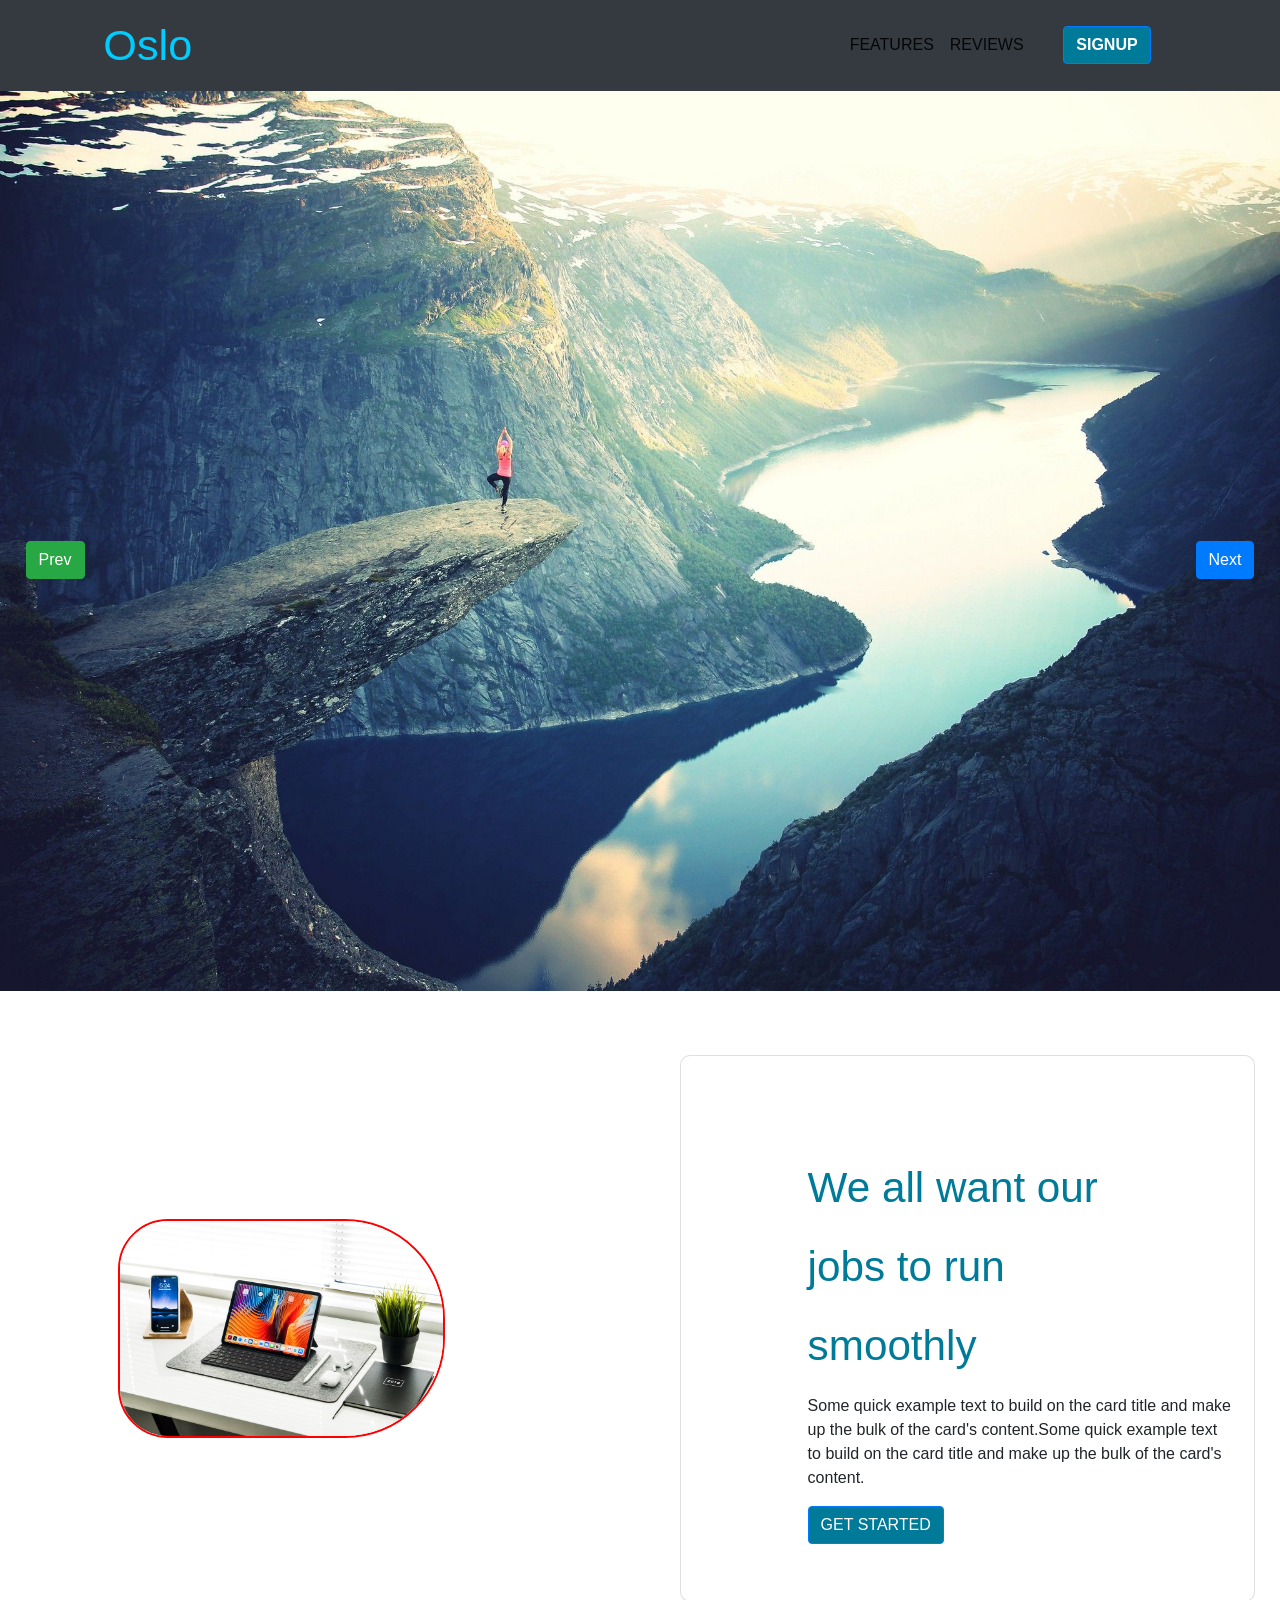
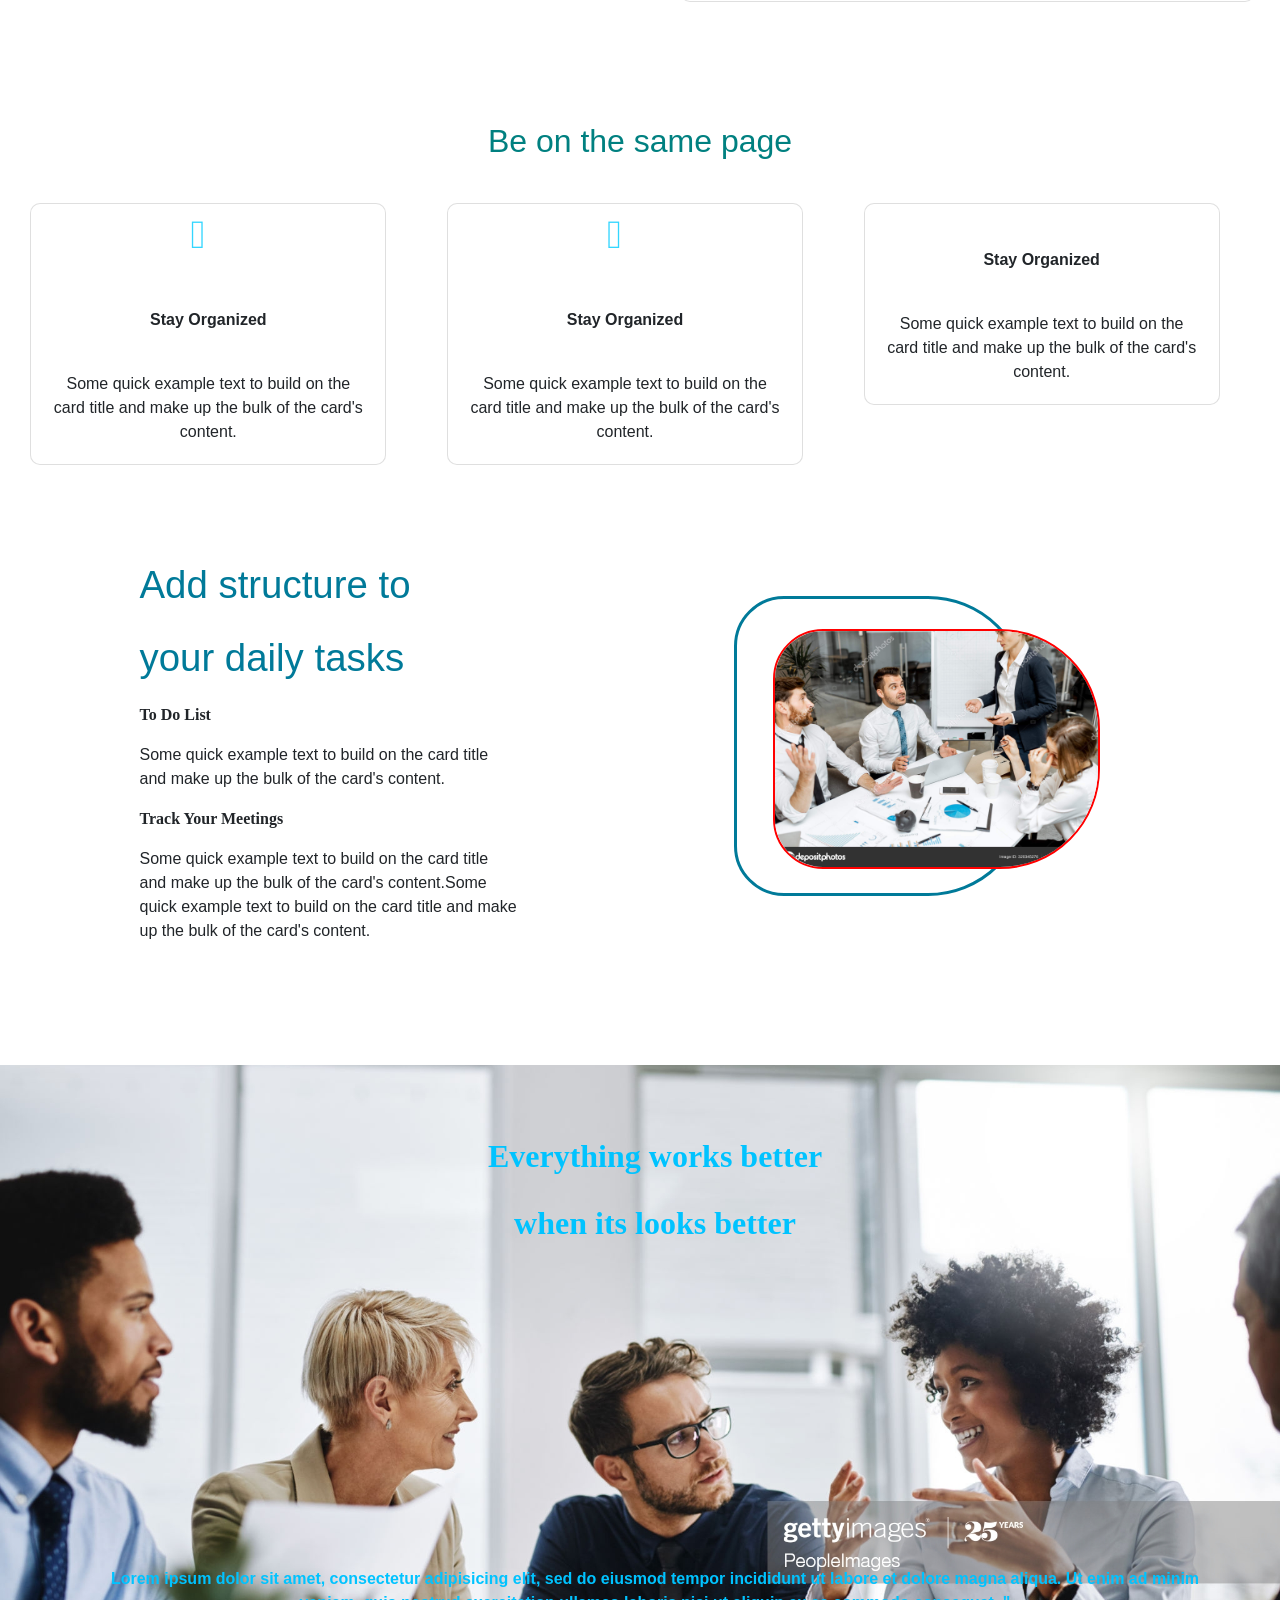
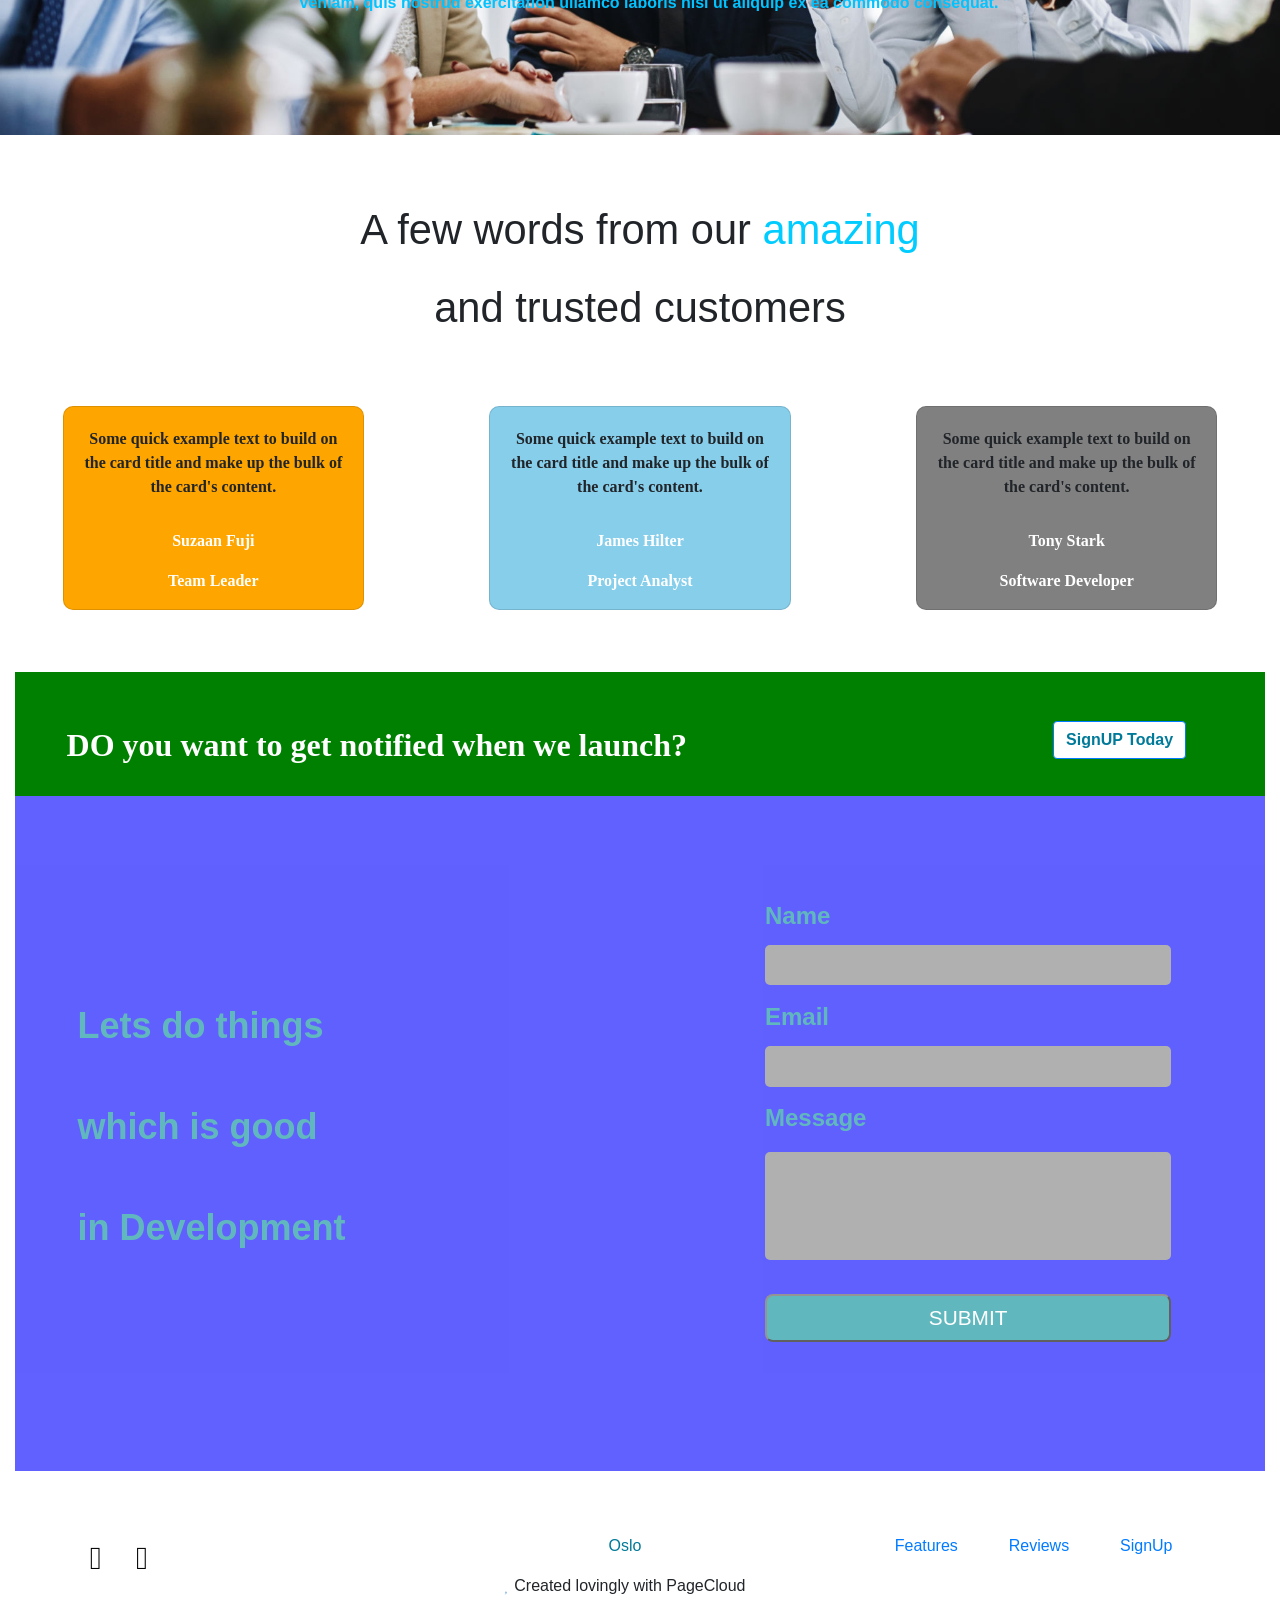
<file: index.html>
<!doctype html>
<html lang="en">
  <head>
    <!-- Required meta tags -->
    <meta charset="utf-8">
    <meta name="viewport" content="width=device-width, initial-scale=1, shrink-to-fit=no">

    <!-- Bootstrap CSS -->
    <link rel="stylesheet" href="https://cdn.jsdelivr.net/npm/bootstrap@4.5.3/dist/css/bootstrap.min.css" integrity="sha384-TX8t27EcRE3e/ihU7zmQxVncDAy5uIKz4rEkgIXeMed4M0jlfIDPvg6uqKI2xXr2" crossorigin="anonymous">

    <link rel="stylesheet" href="https://cdnjs.cloudflare.com/ajax/libs/font-awesome/4.7.0/css/font-awesome.min.css">
    <link rel="stylesheet" href="slideshow.css">

    <title>OSLO</title>
    <style>
      #prev1{
        z-index: 100;
        position: absolute;
        top: 50vh;
        left: 2%;
      }
       #next1{
        z-index: 101;
        position: absolute;
        top: 50vh;
        right: 2%;
      }
      </style>
  </head>
  <body>
    
	 <nav class="navbar navbar-expand-lg navbar-light bg-dark">
      <a class="navbar-brand" href="#" style="font-size:270%; color: #00ccff; margin-left: 7%;">Oslo</a>
      <button class="navbar-toggler" type="button" data-toggle="collapse" data-target="#navbarSupportedContent" aria-controls="navbarSupportedContent" aria-expanded="false" aria-label="Toggle navigation">
        <span class="navbar-toggler-icon"></span>
      </button>

      <div class="collapse navbar-collapse" id="navbarSupportedContent">
         
         <div style="margin-left:60%;"> 
            <ul class="navbar-nav mr-auto" >
              <li class="nav-item active" style="float: right; display: inline-block;">
                <a class="nav-link" href="#">FEATURES <span class="sr-only">(current)</span></a>
              </li>
              <li class="nav-item active" style="float: right; display: inline-block;">
                <a class="nav-link" href="#">REVIEWS</a>
              </li>
              
            </ul>
         </div>   
         

         <button class="btn btn-primary" style ="margin-left:3%; background-color: #007a99; color:white; font-weight: bold;">SIGNUP</button>
        
      </div>
    </nav>

    <section id='sec1'>

       <div class="d1">
  <ul class="d2">
		<li class="slideshow"><img src="first.jpg" alt="image loading" width="100%" class="img"></li>
		<li class="slideshow"><img src="second.jpg" alt="image loading" width="100%" class="img"></li>
		<li class="slideshow"><img src="four.jpg" alt="image loading" width="100%" class="img"></li>
		<li class="slideshow"><img src="three.jpg" alt="image loading"  width="100%" class="img"></li>	
	</ul>

<button type="button" id="prev1" class="btn btn-success">Prev</button>
<button type="button" id="next1" class="btn btn-primary">Next</button>
	</div>

        
    </section>

    <section class="about" style=" height: auto; padding-top: 5%">

        <div class="row">

            <div class="col-sm-12 col-md-6 col-lg-6 col-xl-6" style="position: relative; height:600px;">

                <div class="imgborder">
                </div>

                <img src="lappy.jpg" alt="hello" width="300" height="250" class="image-fluid">                    
                       
            </div>

            <div class=" col-sm-12 col-md-6 col-lg-6 col-xl-6" style="">
                <div class="card" style="">         
                  <div class="card-body">
                    <p class="cl4">We all want our</p>
                    <p class="cl5">jobs to run</p>
                    <p class="cl6">smoothly</p>

                    <p class="card-text" style="margin-left: 20%;">Some quick example text to build on the card title and make up the bulk of the card's content.Some quick example text to build on the card title and make up the bulk of the card's content.</p>

                    <button class="btn btn-primary" style="background-color: #007a99;margin-left: 20%; margin-bottom: 7%;">GET STARTED</button>

                    
                  </div>
                </div>
           </div>
        </div>   
        
    </section>

    <section  class="container-fluid">
        <p class="cl7">Be on the same page</p>
        <div class="row" style="width:100%; "> 

            <div class="col-sm-4">
                <div class="card">
                  <i class="fas fa-bars" style="font-size: 250%; color: #33d6ff;margin-left: 45%; "></i><br>
                  <div class="card-body">
                    <p  style="text-align:center;"><b>Stay Organized</b></p><br>
                    <p class="card-text" style="text-align:center;">Some quick example text to build on the card title and make up the bulk of the card's content.</p>
                    
                  </div>
               </div>
             </div>  

           <div class="col-sm-4">
                <div class="card">
                  <i class="fas fa-briefcase" style="font-size: 250%; color: #33d6ff;margin-left: 45%; "></i><br>
                  <div class="card-body">
                    <p  style="text-align:center;"><b>Stay Organized</b></p><br>
                    <p class="card-text" style="text-align:center;">Some quick example text to build on the card title and make up the bulk of the card's content.</p>
                    
                  </div>
                </div>
            </div>    
            
            <div class="col-sm-4">
                <div class="card" style=" border-radius: 10px;margin-left: 4%; margin-right: 4%;">
                  <i class="fas fa-handshake cl8"></i><br>
                  <div class="card-body">
                    <p  style="text-align: center"><b>Stay Organized</b></p><br>
                    <p class="card-text" style="text-align:center;">Some quick example text to build on the card title and make up the bulk of the card's content.</p>
                    
                  </div>
                </div>
            </div>    
        </div>
    </section>     

    <section style="height:auto">

        <div class="row" style=" ">

          <div class=" col-sm-12 col-md-6 col-lg-6 col-xl-6" style=" ">  
                <div class="card" style="padding-right: 10%;border:none" >         
                  <div class="card-body">
                    <p class="cl9">Add structure to </p>
                    <p class="cl10">your daily tasks</p>
                    
                    <p><strong style=" font-family:Times New Roman;margin-left: 20%;">To Do List</strong></p>  
                    <p class="card-text" style="margin-left: 20%;">Some quick example text to build on the card title and make up the bulk of the card's content.</p>
                    <p><strong style=" font-family:Times New Roman;margin-left: 20%;">Track Your Meetings</strong></p> 
                    <p class="card-text" style="margin-left: 20%;">Some quick example text to build on the card title and make up the bulk of the card's content.Some quick example text to build on the card title and make up the bulk of the card's content.</p>
                    
                  </div>
                </div> 
            </div>  

          <div class="col-sm-12 col-md-6 col-lg-6 col-xl-6" style="position: relative;height:600px;">

               <div class="imgborder cl11">
               </div>

                <img src="meeting.jpg" alt="hello" width="300" height="250" class="image-fluid cl12">              
                   
            </div>

         </div>                  
    </section>

    <section style="">

        <div class="container-fluid cl13">


                <p class="cl14">Everything works better </p>

                <p class="cl15"> when its looks better</p>

                <p class="cl16">Lorem ipsum dolor sit amet, consectetur adipisicing elit, sed do eiusmod tempor incididunt ut labore et dolore magna aliqua. Ut enim ad minim veniam,
                quis nostrud exercitation ullamco laboris nisi ut aliquip ex ea commodo consequat. 
                "</p>
            
        </div>    
        
    </section>


    <section class="container-fluid" style="padding-top: 5%;">
        <p class="cl17">A few words from our <span style="color:#00ccff;"> amazing </span></p>
        <p class="cl18"> and trusted customers</p>

       <div class="row" style=" padding-bottom: 5%;">

        <div class="col-sm-4">
            <div class="card cl19">          
              <div class="card-body">            
                <p class="card-text" style="text-align: center;">Some quick example text to build on the card title and make up the bulk of the card's content.</p>
              </div>
              <div style="text-align: center; margin-top: 10px;">
                  
                  <p class="cl20">Suzaan Fuji</p>
                  <p  style="text-align: center;color: white;">Team Leader</p>
              </div>   
            </div>
        </div>  


      <div class="col-sm-4">
            <div class="card cl21">          
              <div class="card-body">            
                <p class="card-text" style="text-align: center;">Some quick example text to build on the card title and make up the bulk of the card's content.</p>
              </div>
              <div style="text-align: center; margin-top: 10px;">
                  
                  <p class="cl22">James Hilter</p>
                  <p class="cl23">Project Analyst</p>
              </div>   
            </div>
       </div> 

        <div class="col">
            <div class="card cl24">          
              <div class="card-body">            
                <p class="card-text" style="text-align: center;">Some quick example text to build on the card title and make up the bulk of the card's content.</p>
              </div>
              <div style="text-align: center; margin-top: 10px;">
                  
                  <p class="cl25">Tony Stark</p>
                  <p class="cl26">Software Developer</p>
              </div>   
            </div>
       </div>

       

      </div>  
    </section>

    <section class="container-fluid" style=" ">

      <div class="container-fluid" style=" width:100%;background-color: green; padding-bottom: 3%;">


            <p class="cl27">DO you want to get notified when we launch?</p>

            <button type="submit" class="btn btn-primary cl28">SignUP Today</button>
                                
            
      </div>

      <div class="container-fluid cl29" >

            <div class="row"  style="background-color: blue; opacity: 62%; height:auto;  ">

                <div  class="col-sm-6 col-md-6 col-lg-6 col-xl-6" style=" position: relative; height:675px; ">

                    <p class="cl30"><strong>Lets do things </strong></p>

                    <p class="cl31"><strong>which is good</strong></p>

                    <p class="cl32"><strong> in Development</strong></p>

                </div>

                <div class="col-sm-6 col-md-6 col-lg-6 col-xl-6" style="height:675px; padding-left: 10%; padding-top: 8%; position:relative;" >

                    <label for="name" style="color: #008E97;top:15%;font-weight: bold; font-size:150%; position: absolute;">Name</label><br>

                    <input id="name" name="name" class="cl33"><br>

                    <label for="email" style="top:30%;color: #008E97;font-weight: bold;font-size:150%;position: absolute; ">Email</label><br>

                    <input id="email" name="email"  class="cl34"><br>

                    <label for="message" style="top: 45%;color: #008E97; font-weight: bold;font-size:150%; position: absolute;">Message</label><br>

                    <input id="message" name="message" class="cl35">

                    <button type="submit" class="cl36">SUBMIT</button>

                      
                </div>
                
            </div> 

        </div>    
        
    </section>

    <footer class="container-fluid" >

        <div class="row" style="width:100%;height:auto;">
        
            <div class="col-sm-4" style=" height:30px; margin-top: 5%; " >
                <ul >
                  <li style="list-style: none;float: left; margin-left:10%; "><a href="https://www.facebook.com"><i class="fab fa-facebook-square" style="font-size: 200%;color:black; 
                    "></i></a></li>
                  <li style="list-style: none;float: left;margin-left:10%; "><a href="https://www.intagram.com"><i class="fab fa-instagram-square" style="font-size: 200%; color:black;
                    "></i></a></li>
                  <li style="list-style: none;float: left;margin-left:10%;"><a href="https://www.twitter.com"><i class="fab fa-twitter-square" style="font-size: 200%;color:black;
                     "></i></a></li>
                  <li style="list-style: none; float: left;margin-left:10%; "><a href="https://www.messenger.com"><i class="fab fa-facebook-messenger" style="font-size: 200%;color:black;
                 "></i></a></li>

                 </ul>
                
            </div>

          <div class="col-sm-4" style=" margin-top: 5%;">
            <p style=" color:#007a99; text-align: center">Oslo</p>
            <p style="text-align: center;"><i class="fas fa-heart" style="color: #76ABDF;"></i>&nbsp;Created lovingly with PageCloud</p>
          </div>

          <div class="col-sm-4" style="margin-top: 5%;"> 
            <a class="" style="margin-left: 12%;">Features</a>  
            <a class="" style="margin-left:12%;">Reviews</a>
            <a class="" style="margin-left: 12%;">SignUp</a>
          </div>    

        </div>      
        
    </footer>
    <script
  src="https://code.jquery.com/jquery-3.5.1.js"
  integrity="sha256-QWo7LDvxbWT2tbbQ97B53yJnYU3WhH/C8ycbRAkjPDc="
  crossorigin="anonymous"></script>

  <script src="web1.js"></script>
  </body>
</html>
</file>
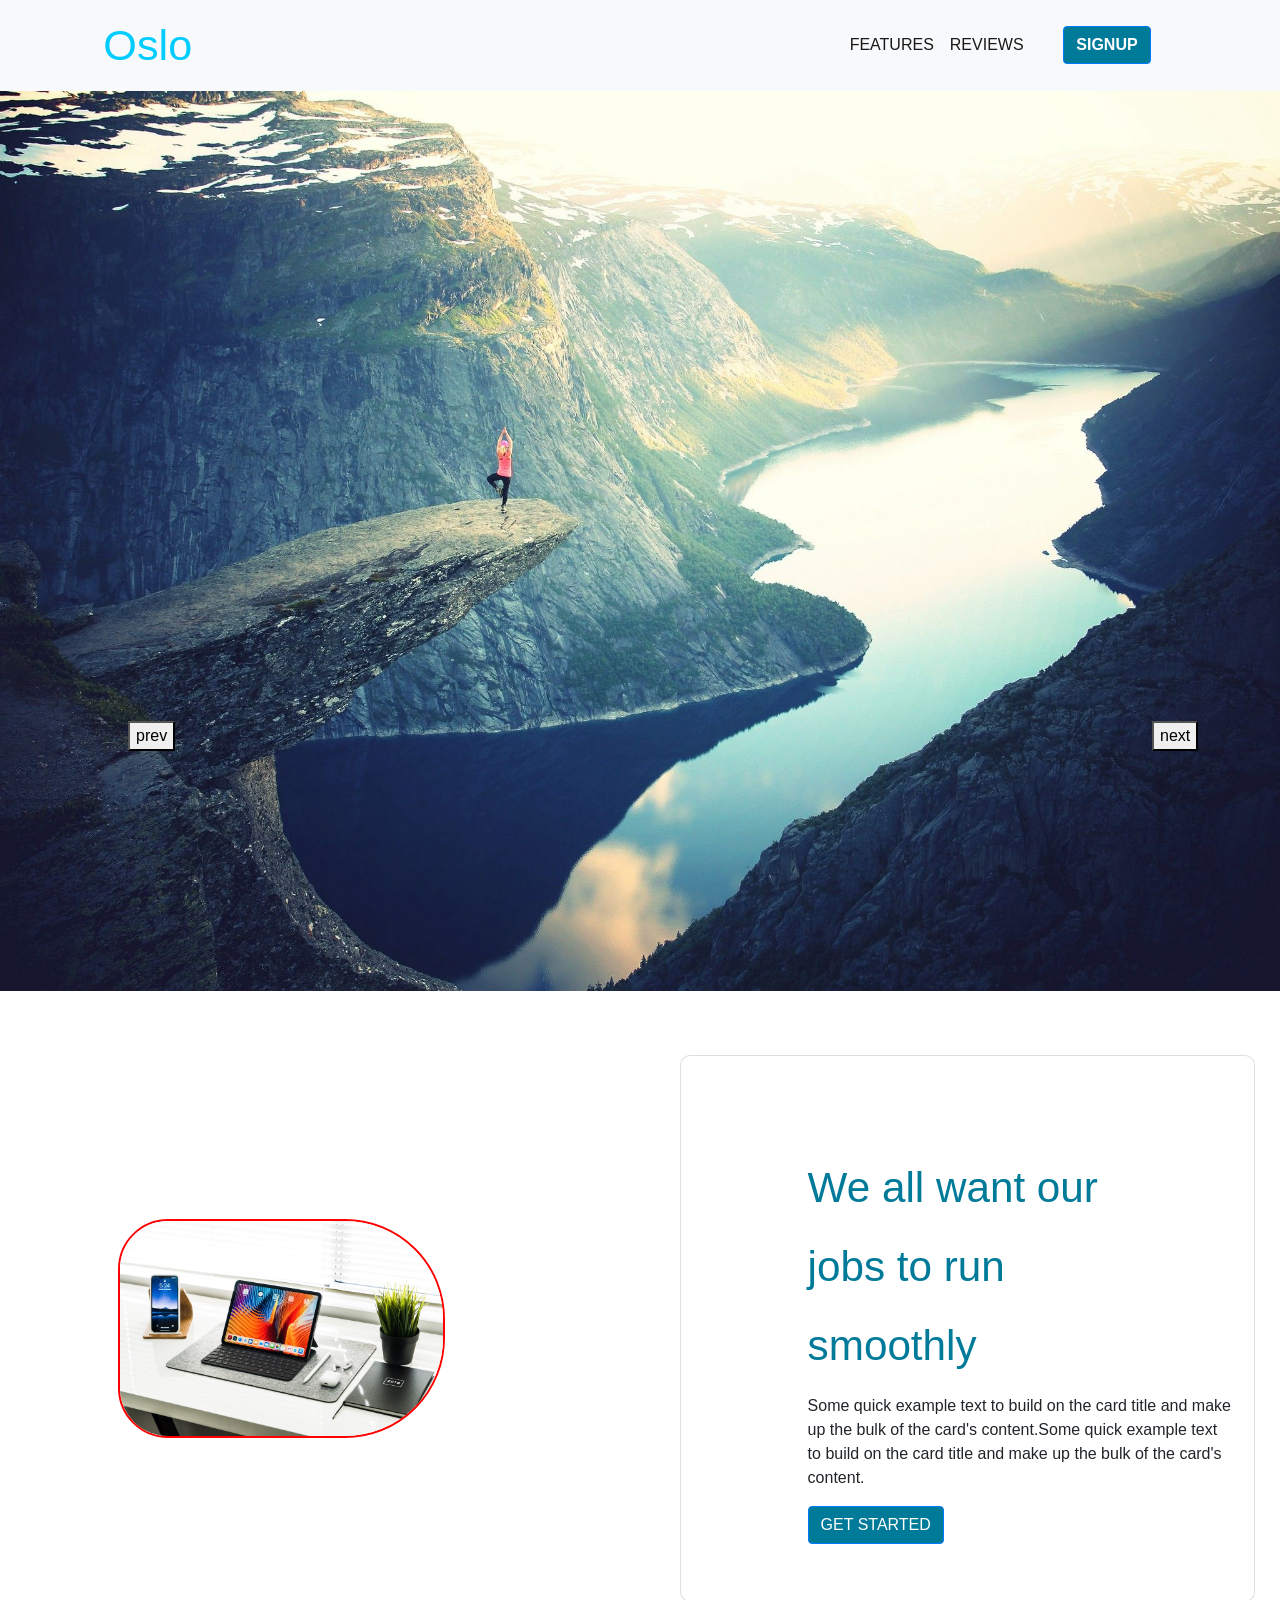
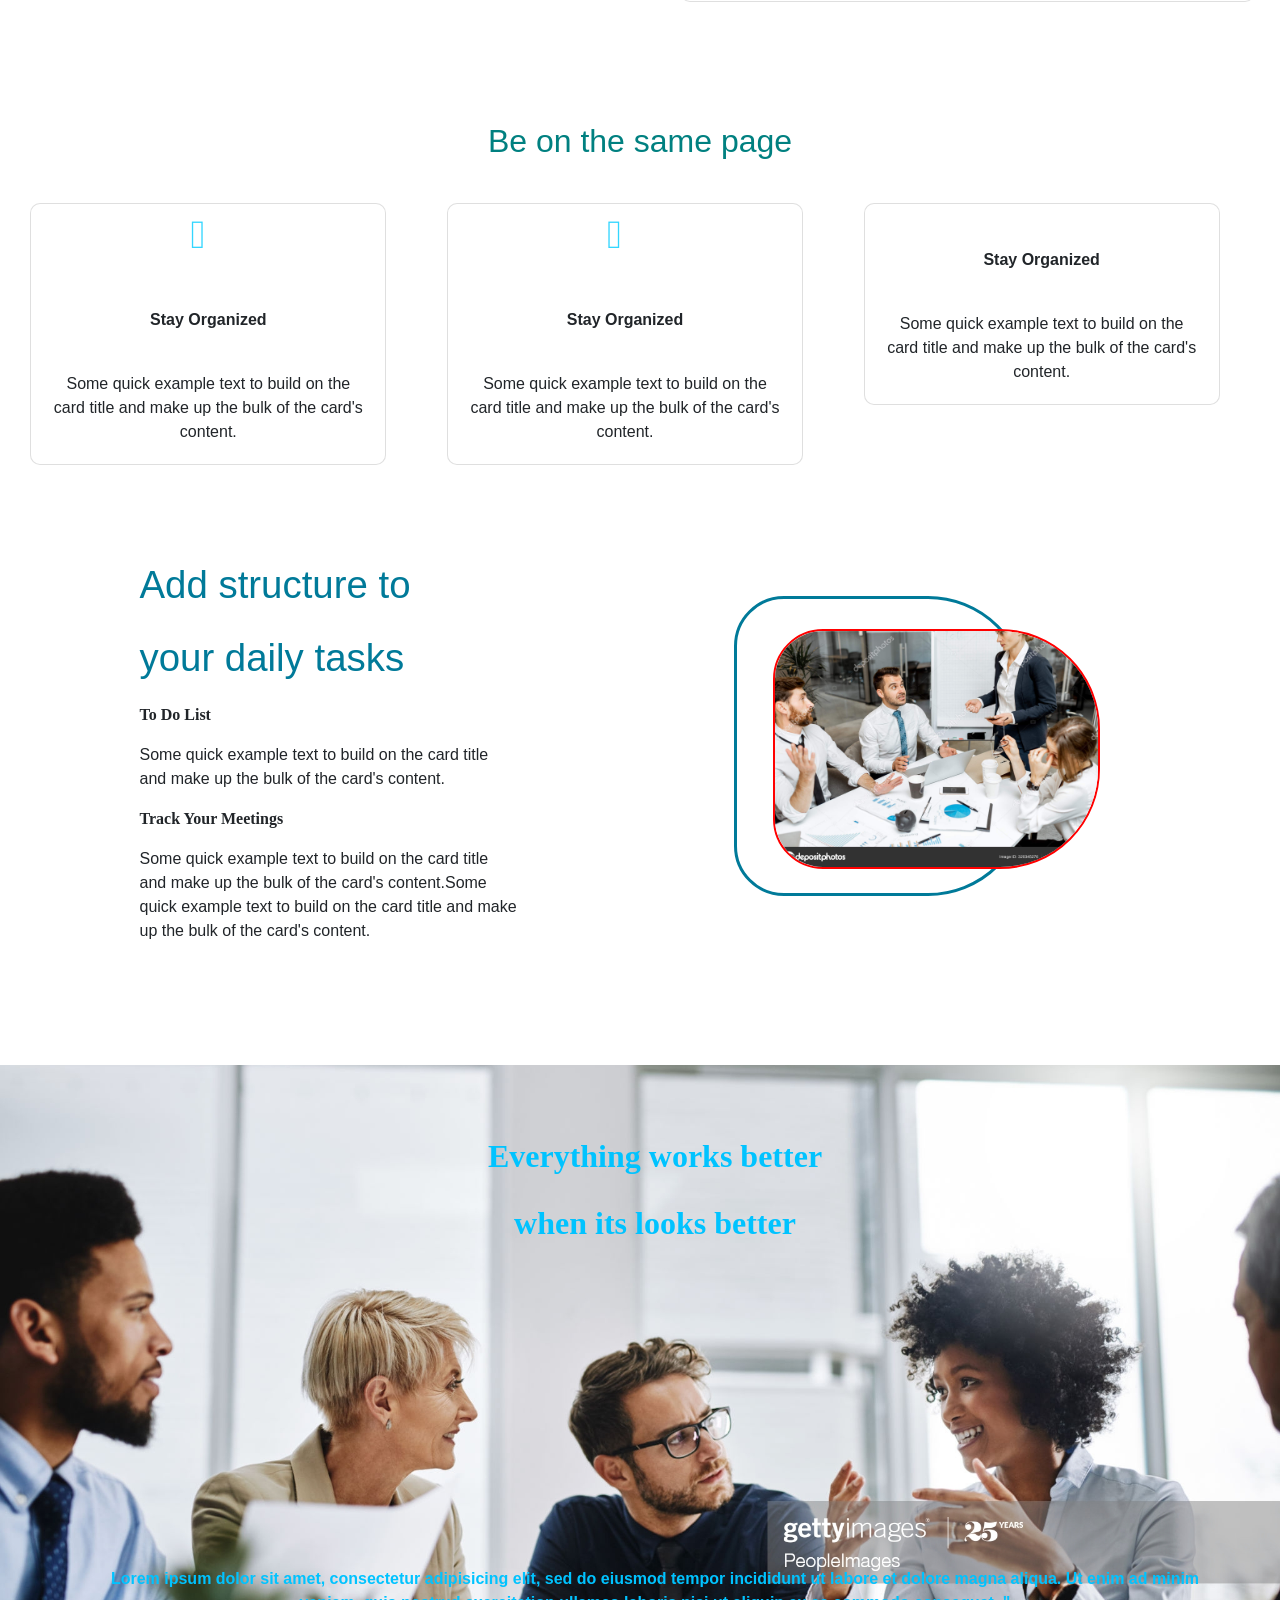
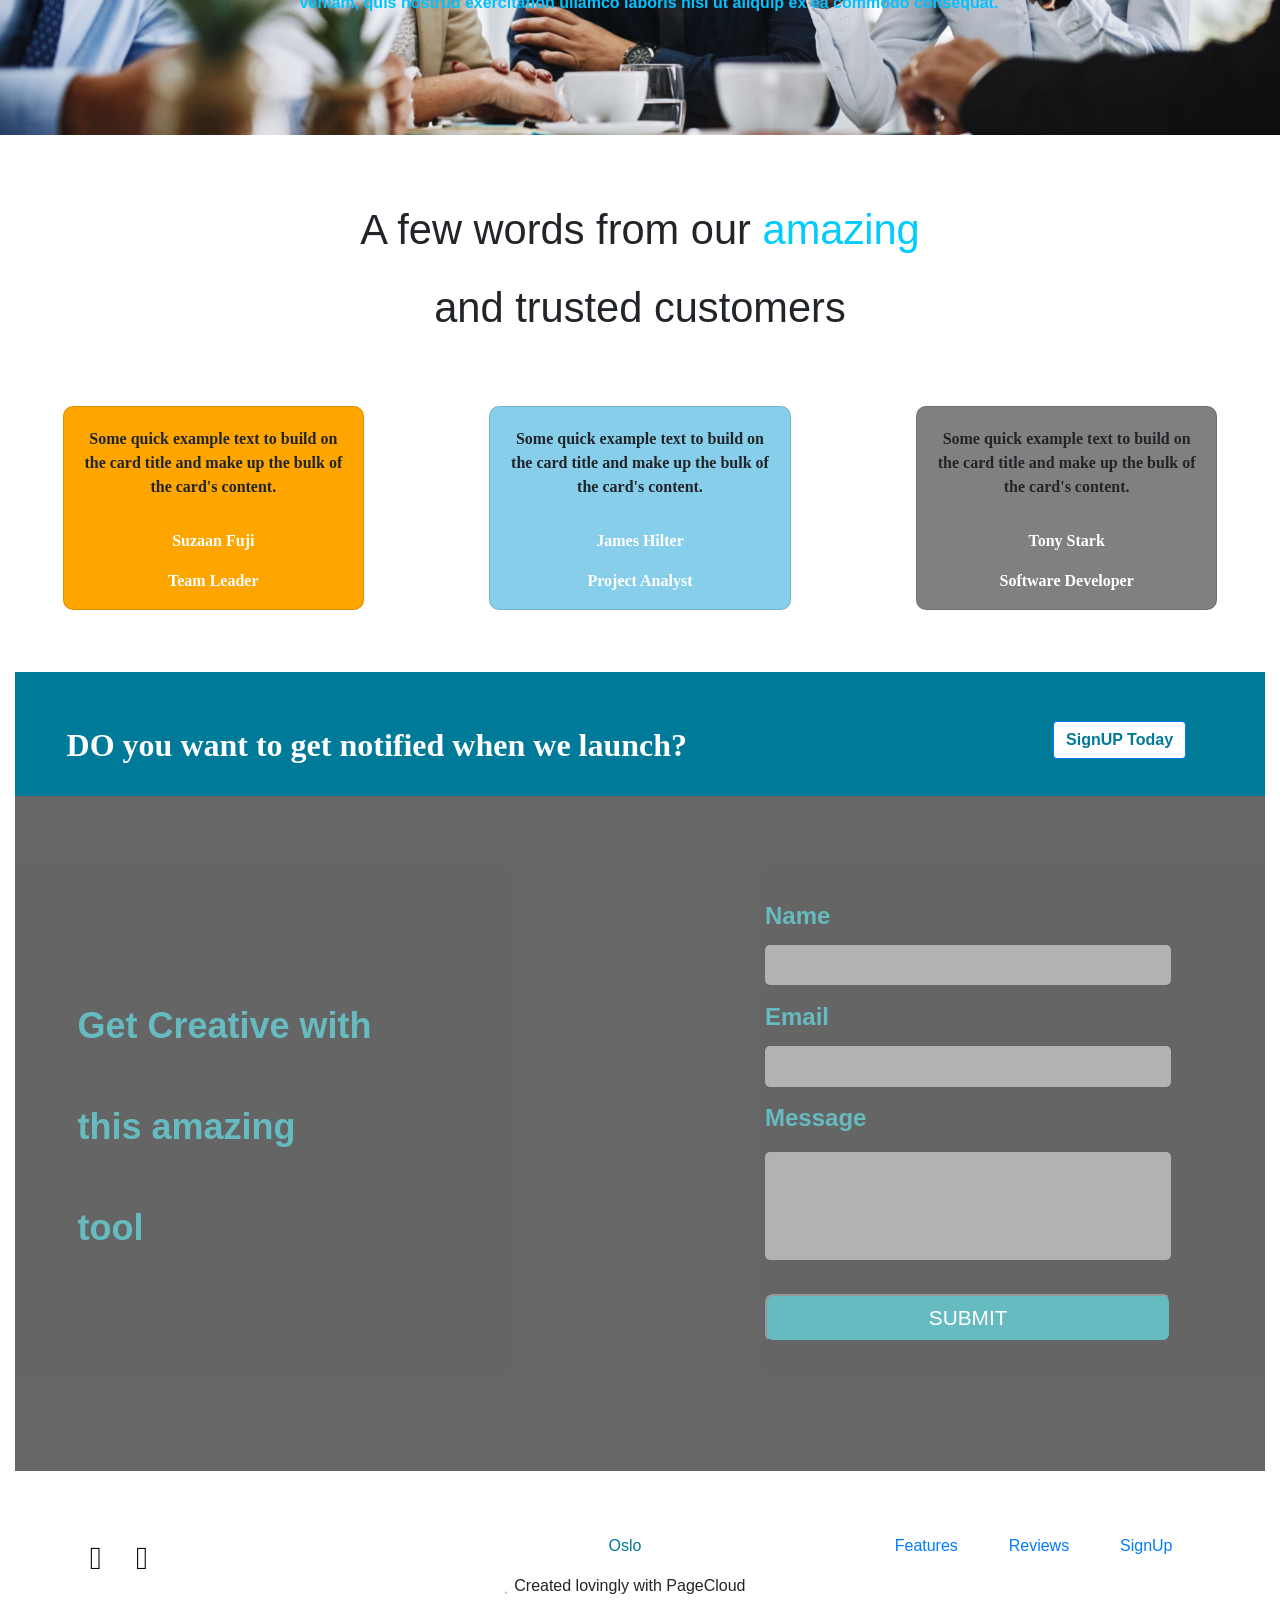
<file: web.html>
<!doctype html>
<html lang="en">
  <head>
    <!-- Required meta tags -->
    <meta charset="utf-8">
    <meta name="viewport" content="width=device-width, initial-scale=1, shrink-to-fit=no">

    <!-- Bootstrap CSS -->
    <link rel="stylesheet" href="https://cdn.jsdelivr.net/npm/bootstrap@4.5.3/dist/css/bootstrap.min.css" integrity="sha384-TX8t27EcRE3e/ihU7zmQxVncDAy5uIKz4rEkgIXeMed4M0jlfIDPvg6uqKI2xXr2" crossorigin="anonymous">

    <link rel="stylesheet" href="https://cdnjs.cloudflare.com/ajax/libs/font-awesome/4.7.0/css/font-awesome.min.css">
    <link rel="stylesheet" href="slideshow.css">

    <title>OSLO</title>
    <style>
      #prev1{
        z-index: 100;
        position: absolute;
        top: 70vh;
        left: 10%;
      }
       #next1{
        z-index: 101;
        position: absolute;
        top: 70vh;
        left: 90%;
      }
      </style>
  </head>
  <body>
    
	 <nav class="navbar navbar-expand-lg navbar-light bg-light">
      <a class="navbar-brand" href="#" style="font-size:270%; color: #00ccff; margin-left: 7%;">Oslo</a>
      <button class="navbar-toggler" type="button" data-toggle="collapse" data-target="#navbarSupportedContent" aria-controls="navbarSupportedContent" aria-expanded="false" aria-label="Toggle navigation">
        <span class="navbar-toggler-icon"></span>
      </button>

      <div class="collapse navbar-collapse" id="navbarSupportedContent">
         
         <div style="margin-left:60%;"> 
            <ul class="navbar-nav mr-auto" >
              <li class="nav-item active" style="float: right; display: inline-block;">
                <a class="nav-link" href="#">FEATURES <span class="sr-only">(current)</span></a>
              </li>
              <li class="nav-item active" style="float: right; display: inline-block;">
                <a class="nav-link" href="#">REVIEWS</a>
              </li>
              
            </ul>
         </div>   
         

         <button class="btn btn-primary" style ="margin-left:3%; background-color: #007a99; color:white; font-weight: bold;">SIGNUP</button>
        
      </div>
    </nav>

    <section id='sec1'>

       <div class="d1">
  <ul class="d2">
		<li class="slideshow"><img src="first.jpg" alt="image loading" width="100%" class="img"></li>
		<li class="slideshow"><img src="second.jpg" alt="image loading" width="100%" class="img"></li>
		<li class="slideshow"><img src="first.jpg" alt="image loading" width="100%" class="img"></li>
		<li class="slideshow"><img src="fourth.jpg" alt="image loading"  width="100%" class="img"></li>	
	</ul>
<button id="prev1">
  prev
</button>
<button id="next1">
  next
</button>
	</div>

        
    </section>

    <section class="about" style=" height: auto; padding-top: 5%">

        <div class="row">

            <div class="col-sm-12 col-md-6 col-lg-6 col-xl-6" style="position: relative; height:600px;">

                <div class="imgborder">
                </div>

                <img src="lappy.jpg" alt="hello" width="300" height="250" class="image-fluid">                    
                       
            </div>

            <div class=" col-sm-12 col-md-6 col-lg-6 col-xl-6" style="">
                <div class="card" style="">         
                  <div class="card-body">
                    <p class="cl4">We all want our</p>
                    <p class="cl5">jobs to run</p>
                    <p class="cl6">smoothly</p>

                    <p class="card-text" style="margin-left: 20%;">Some quick example text to build on the card title and make up the bulk of the card's content.Some quick example text to build on the card title and make up the bulk of the card's content.</p>

                    <button class="btn btn-primary" style="background-color: #007a99;margin-left: 20%; margin-bottom: 7%;">GET STARTED</button>

                    
                  </div>
                </div>
           </div>
        </div>   
        
    </section>

    <section  class="container-fluid">
        <p class="cl7">Be on the same page</p>
        <div class="row" style="width:100%; "> 

            <div class="col-sm-4">
                <div class="card">
                  <i class="fas fa-bars" style="font-size: 250%; color: #33d6ff;margin-left: 45%; "></i><br>
                  <div class="card-body">
                    <p  style="text-align:center;"><b>Stay Organized</b></p><br>
                    <p class="card-text" style="text-align:center;">Some quick example text to build on the card title and make up the bulk of the card's content.</p>
                    
                  </div>
               </div>
             </div>  

           <div class="col-sm-4">
                <div class="card">
                  <i class="fas fa-briefcase" style="font-size: 250%; color: #33d6ff;margin-left: 45%; "></i><br>
                  <div class="card-body">
                    <p  style="text-align:center;"><b>Stay Organized</b></p><br>
                    <p class="card-text" style="text-align:center;">Some quick example text to build on the card title and make up the bulk of the card's content.</p>
                    
                  </div>
                </div>
            </div>    
            
            <div class="col-sm-4">
                <div class="card" style=" border-radius: 10px;margin-left: 4%; margin-right: 4%;">
                  <i class="fas fa-handshake cl8"></i><br>
                  <div class="card-body">
                    <p  style="text-align: center"><b>Stay Organized</b></p><br>
                    <p class="card-text" style="text-align:center;">Some quick example text to build on the card title and make up the bulk of the card's content.</p>
                    
                  </div>
                </div>
            </div>    
        </div>
    </section>     

    <section style="height:auto">

        <div class="row" style=" ">

          <div class=" col-sm-12 col-md-6 col-lg-6 col-xl-6" style=" ">  
                <div class="card" style="padding-right: 10%;border:none" >         
                  <div class="card-body">
                    <p class="cl9">Add structure to </p>
                    <p class="cl10">your daily tasks</p>
                    
                    <p><strong style=" font-family:Times New Roman;margin-left: 20%;">To Do List</strong></p>  
                    <p class="card-text" style="margin-left: 20%;">Some quick example text to build on the card title and make up the bulk of the card's content.</p>
                    <p><strong style=" font-family:Times New Roman;margin-left: 20%;">Track Your Meetings</strong></p> 
                    <p class="card-text" style="margin-left: 20%;">Some quick example text to build on the card title and make up the bulk of the card's content.Some quick example text to build on the card title and make up the bulk of the card's content.</p>
                    
                  </div>
                </div> 
            </div>  

          <div class="col-sm-12 col-md-6 col-lg-6 col-xl-6" style="position: relative;height:600px;">

               <div class="imgborder cl11">
               </div>

                <img src="meeting.jpg" alt="hello" width="300" height="250" class="image-fluid cl12">              
                   
            </div>

         </div>                  
    </section>

    <section style="">

        <div class="container-fluid cl13">


                <p class="cl14">Everything works better </p>

                <p class="cl15"> when its looks better</p>

                <p class="cl16">Lorem ipsum dolor sit amet, consectetur adipisicing elit, sed do eiusmod tempor incididunt ut labore et dolore magna aliqua. Ut enim ad minim veniam,
                quis nostrud exercitation ullamco laboris nisi ut aliquip ex ea commodo consequat. 
                "</p>
            
        </div>    
        
    </section>


    <section class="container-fluid" style="padding-top: 5%;">
        <p class="cl17">A few words from our <span style="color:#00ccff;"> amazing </span></p>
        <p class="cl18"> and trusted customers</p>

       <div class="row" style=" padding-bottom: 5%;">

        <div class="col-sm-4">
            <div class="card cl19">          
              <div class="card-body">            
                <p class="card-text" style="text-align: center;">Some quick example text to build on the card title and make up the bulk of the card's content.</p>
              </div>
              <div style="text-align: center; margin-top: 10px;">
                  
                  <p class="cl20">Suzaan Fuji</p>
                  <p  style="text-align: center;color: white;">Team Leader</p>
              </div>   
            </div>
        </div>  


      <div class="col-sm-4">
            <div class="card cl21">          
              <div class="card-body">            
                <p class="card-text" style="text-align: center;">Some quick example text to build on the card title and make up the bulk of the card's content.</p>
              </div>
              <div style="text-align: center; margin-top: 10px;">
                  
                  <p class="cl22">James Hilter</p>
                  <p class="cl23">Project Analyst</p>
              </div>   
            </div>
       </div> 

        <div class="col">
            <div class="card cl24">          
              <div class="card-body">            
                <p class="card-text" style="text-align: center;">Some quick example text to build on the card title and make up the bulk of the card's content.</p>
              </div>
              <div style="text-align: center; margin-top: 10px;">
                  
                  <p class="cl25">Tony Stark</p>
                  <p class="cl26">Software Developer</p>
              </div>   
            </div>
       </div>

       

      </div>  
    </section>

    <section class="container-fluid" style=" ">

      <div class="container-fluid" style=" width:100%;background-color: #007a99; padding-bottom: 3%;">


            <p class="cl27">DO you want to get notified when we launch?</p>

            <button type="submit" class="btn btn-primary cl28">SignUP Today</button>
                                
            
      </div>

      <div class="container-fluid cl29" >

            <div class="row"  style="background-color: black; opacity: 60%; height:auto;  ">

                <div  class="col-sm-6 col-md-6 col-lg-6 col-xl-6" style=" position: relative; height:675px; ">

                    <p class="cl30"><strong>Get Creative with </strong></p>

                    <p class="cl31"><strong>this amazing</strong></p>

                    <p class="cl32"><strong> tool</strong></p>

                </div>

                <div class="col-sm-6 col-md-6 col-lg-6 col-xl-6" style="height:675px; padding-left: 10%; padding-top: 8%; position:relative;" >

                    <label for="name" style="color: #008E97;top:15%;font-weight: bold; font-size:150%; position: absolute;">Name</label><br>

                    <input id="name" name="name" class="cl33"><br>

                    <label for="email" style="top:30%;color: #008E97;font-weight: bold;font-size:150%;position: absolute; ">Email</label><br>

                    <input id="email" name="email"  class="cl34"><br>

                    <label for="message" style="top: 45%;color: #008E97; font-weight: bold;font-size:150%; position: absolute;">Message</label><br>

                    <input id="message" name="message" class="cl35">

                    <button type="submit" class="cl36">SUBMIT</button>

                      
                </div>
                
            </div> 

        </div>    
        
    </section>

    <footer class="container-fluid" >

        <div class="row" style="width:100%;height:auto;">
        
            <div class="col-sm-4" style=" height:30px; margin-top: 5%; " >
                <ul >
                  <li style="list-style: none;float: left; margin-left:10%; "><a href="https://www.facebook.com"><i class="fab fa-facebook-square" style="font-size: 200%;color:black; 
                    "></i></a></li>
                  <li style="list-style: none;float: left;margin-left:10%; "><a href="https://www.intagram.com"><i class="fab fa-instagram-square" style="font-size: 200%; color:black;
                    "></i></a></li>
                  <li style="list-style: none;float: left;margin-left:10%;"><a href="https://www.twitter.com"><i class="fab fa-twitter-square" style="font-size: 200%;color:black;
                     "></i></a></li>
                  <li style="list-style: none; float: left;margin-left:10%; "><a href="https://www.messenger.com"><i class="fab fa-facebook-messenger" style="font-size: 200%;color:black;
                 "></i></a></li>

                 </ul>
                
            </div>

          <div class="col-sm-4" style=" margin-top: 5%;">
            <p style=" color:#007a99; text-align: center">Oslo</p>
            <p style="text-align: center;"><i class="fas fa-heart" style="color: #76ABDF;"></i>&nbsp;Created lovingly with PageCloud</p>
          </div>

          <div class="col-sm-4" style="margin-top: 5%;"> 
            <a class="" style="margin-left: 12%;">Features</a>  
            <a class="" style="margin-left:12%;">Reviews</a>
            <a class="" style="margin-left: 12%;">SignUp</a>
          </div>    

        </div>      
        
    </footer>
    <script
  src="https://code.jquery.com/jquery-3.5.1.js"
  integrity="sha256-QWo7LDvxbWT2tbbQ97B53yJnYU3WhH/C8ycbRAkjPDc="
  crossorigin="anonymous"></script>

  <script src="web1.js"></script>
  </body>

</html>
</file>
<file: slideshow.css>
.img-border
{
	width:45%;
	height:50%; 
	border-top-right-radius: 50px;
	position:absolute;
	border-bottom-right-radius: 100px;
	 border:2px solid #007a99;
	  border-top-left-radius: 50px; 
	  border-top-right-radius: 100px;
	   border-bottom-left-radius: 50px; 
	   z-index:-1;
	    margin-left:12%;
	    margin-top: 20% 
}
.image-fluid
{
	position: absolute; 
	border:2px solid red;
	border-top-right-radius: 100px; 
	border-bottom-right-radius: 100px;
	  border-top-left-radius: 50px; 
	  border-bottom-left-radius: 50px;
	   height:auto; width:50%;
	    margin-left:18%;
	     margin-top: 25%;
}
.cl4
{
	color: #007a99; font-size: 3.3vw;  margin-left: 20%; margin-top: 80px;
	} 
.cl5
{

color: #007a99; font-size: 3.3vw; margin-left: 20%; 
}
.cl6
{
	color: #007a99; font-size: 3.3vw;  margin-left: 20%; 
}
.cl7
{
	color: #008080; margin-bottom: 3%;margin-top: 5%; font-size:2.5vw; text-align: center;
}
.card
{
	 border-radius: 10px;margin-left: 4%; margin-right: 4%;
	 border-radius: 10px;margin-left: 4%; margin-right: 4%;
}
.cl8
{
	border-radius: 10px;margin-left: 4%; margin-right: 4%;
}
.cl9
{
	color: #007a99; font-size: 3vw;  margin-left:20% ; margin-top: 15%; 
}
.cl10
{
	color: #007a99; font-size: 3vw; margin-left: 20%; 
}
.cl11
{
	width:45%;
	height:50%;
	 border-top-right-radius: 50px;
	 position:absolute;
	 border-bottom-right-radius: 100px; 
	 border:3px solid #007a99;
	  border-top-left-radius: 50px;
	   border-top-right-radius: 100px;
	    border-bottom-left-radius: 50px;
	     z-index:-1; margin-left:12%;
	      margin-top: 20% 
}
.cl12
{
	position: absolute; border:2px 
	solid red;
	border-top-right-radius: 100px;
	 border-bottom-right-radius: 100px;
	  border-top-left-radius: 50px;
	   border-bottom-left-radius: 50px;
	   height:auto; width:50%; 
	   margin-left:18%; 
	   margin-top: 25%;
}
.cl13
{
	background-image: url('office.jpg');
	 background-size: cover;
	  position:relative;
	   width:100%;
	   height:670px;
	   background-position: center;
	   background-repeat: no-repeat;
}
.cl14
{
	top:10%;text-align: center; 
	font-weight: bold; 
	font-size: 200%; 
	position:absolute;
	z-index:1;width:100%; 
	color:#00c3ff;
	font-family:Times New Roman;
}
.cl15
{
	top:20%;text-align: center; 
	width:100%;
	font-weight: bold;
	position:absolute;
	z-index:1;
	font-size: 200%;
	font-family:Times New Roman;
	 color: #00c3ff
}
.cl16
{
	top:75%;
	width:100%; 
	text-align: center;
	 position:absolute; 
	 font-weight: bold;color:#00c3ff; 
	  font-size: 100%;text-align: center; 
	  padding-left:5%;
	  padding-right:5%;
}
.cl17
{
	text-align: center;
	 font-size:260%;
}
.cl18
{
	text-align: center;
	font-size:260%;
	 padding-bottom: 4%;
}
.cl19
{
	background-color: orange;
	 font-family: Times New Roman;
	  font-weight: bold;
	  margin-left:12%; 
	  margin-right: 12%
}
.cl20
{
	text-align: center;
	 color: white;
	  padding-bottom: 0px;
}
.cl21
{
	background-color: skyblue;
	font-family: Times New Roman; 
	font-weight: bold;
	margin-left:12%;
	 margin-right: 12%
}
.cl22
{
	text-align: center; color: white; padding-bottom: 0px;
}
.cl23
{
	text-align: center;
	color: white;
}
.cl24
{
	background-color: grey;
	 font-family: Times New Roman;
	  font-weight: bold;
	  margin-left:12%;
	   margin-right:12%
}
.cl25
{
	text-align: center;
	 color: white; 
	 padding-bottom: 0px;
}
.cl26
{
	text-align: center;
	color: white;
}
.cl27
{
	font-weight: bold;
	 font-family: Times New Roman; 
	  font-size: 200%;
	   color: white; 
	   margin-top:4%;
	    float:left;
	     margin-left: 3%
}
.cl28
{
	color:#007a99;
	font-weight: bold;
	background-color:white;
	 margin-left: 30%; 
	 margin-top:4%
}
.cl29
{
	width:100%;
	 height:auto;
	  background-size: cover;
	  background-position: center;
           background-repeat: no-repeat;
}
.cl30
{
	color :#008E97;
	width:50%;
	position:absolute;
	 top: 30%; 
	 left:10%; 
	 width:100%; 
	 font-size: 225%;
}
.cl31
{
	color :#008E97;
	width:50%;
	position:absolute;
	 top: 45%;
	  left:10%;
	   width:80%;
	    font-size: 225%; 
}
.cl32
{
	color :#008E97;
	width:50%;
	position:absolute;
	 top: 60%; 
	 left:10%; 
	 width:80%;
	  font-size: 225%;
}
.cl33
{
	top:22%;
	width:65%;
	 height:6%;
	  background-color: grey;
	   border-radius: 5px;
	   position: absolute;
	    border: #007a99;
	    text-align:center;
}
.cl34
{
	top: 37%;
	margin-bottom:15px;
	width:65%; 
	height:6%;
	 background-color: grey;
	 border-radius: 5px; 
	 border: #007a99;
	 text-align:center;
	 position: absolute;
}
.cl35
{
	top:52%;
	width:65%;
	 height:16%;
	 margin-top:5px;
	 margin-bottom:15px; 
	 background-color: grey;
	  border-radius: 5px;
	   border: #007a99;
	   text-align:center;
	   position: absolute;
}
.cl36
{
	top:70%; 
	background-color: #008E97;
	 color: white;
	 position: absolute;
	 font-size:130%;
	 width:65%; 
	 padding:1%;
	  border-radius: 8px;
	   margin-top: 4%;
}
#sec1
{
	overflow-x: hidden!important;
}
.d1
    {
      width:100%;
      margin-top: 0px;
      margin-bottom: 0px;
      margin-right: 0px;
      margin-left: 0px ;
      padding-right: 0px;
      padding-left: 0px;
      position: relative;
      

    }
    .d2
    {
      width:400%;
      list-style: none;
      margin-top: 0px;
      margin-bottom: 0px;
      margin-right: 0px;
      margin-left: 0px ;
      padding-right: 0px;
      padding-left: 0px ;
      
    }
    .slideshow
    {
      width:calc(100%/4);
      
      float: left;
    }
    .img
    {
      height:100vh;
    }
    /*.bt
    {
      margin-top: 500px;
      margin-left: 600px;
    */}
  /*  .d2
    {
      margin-right: -85px;
    }*/
</file>
